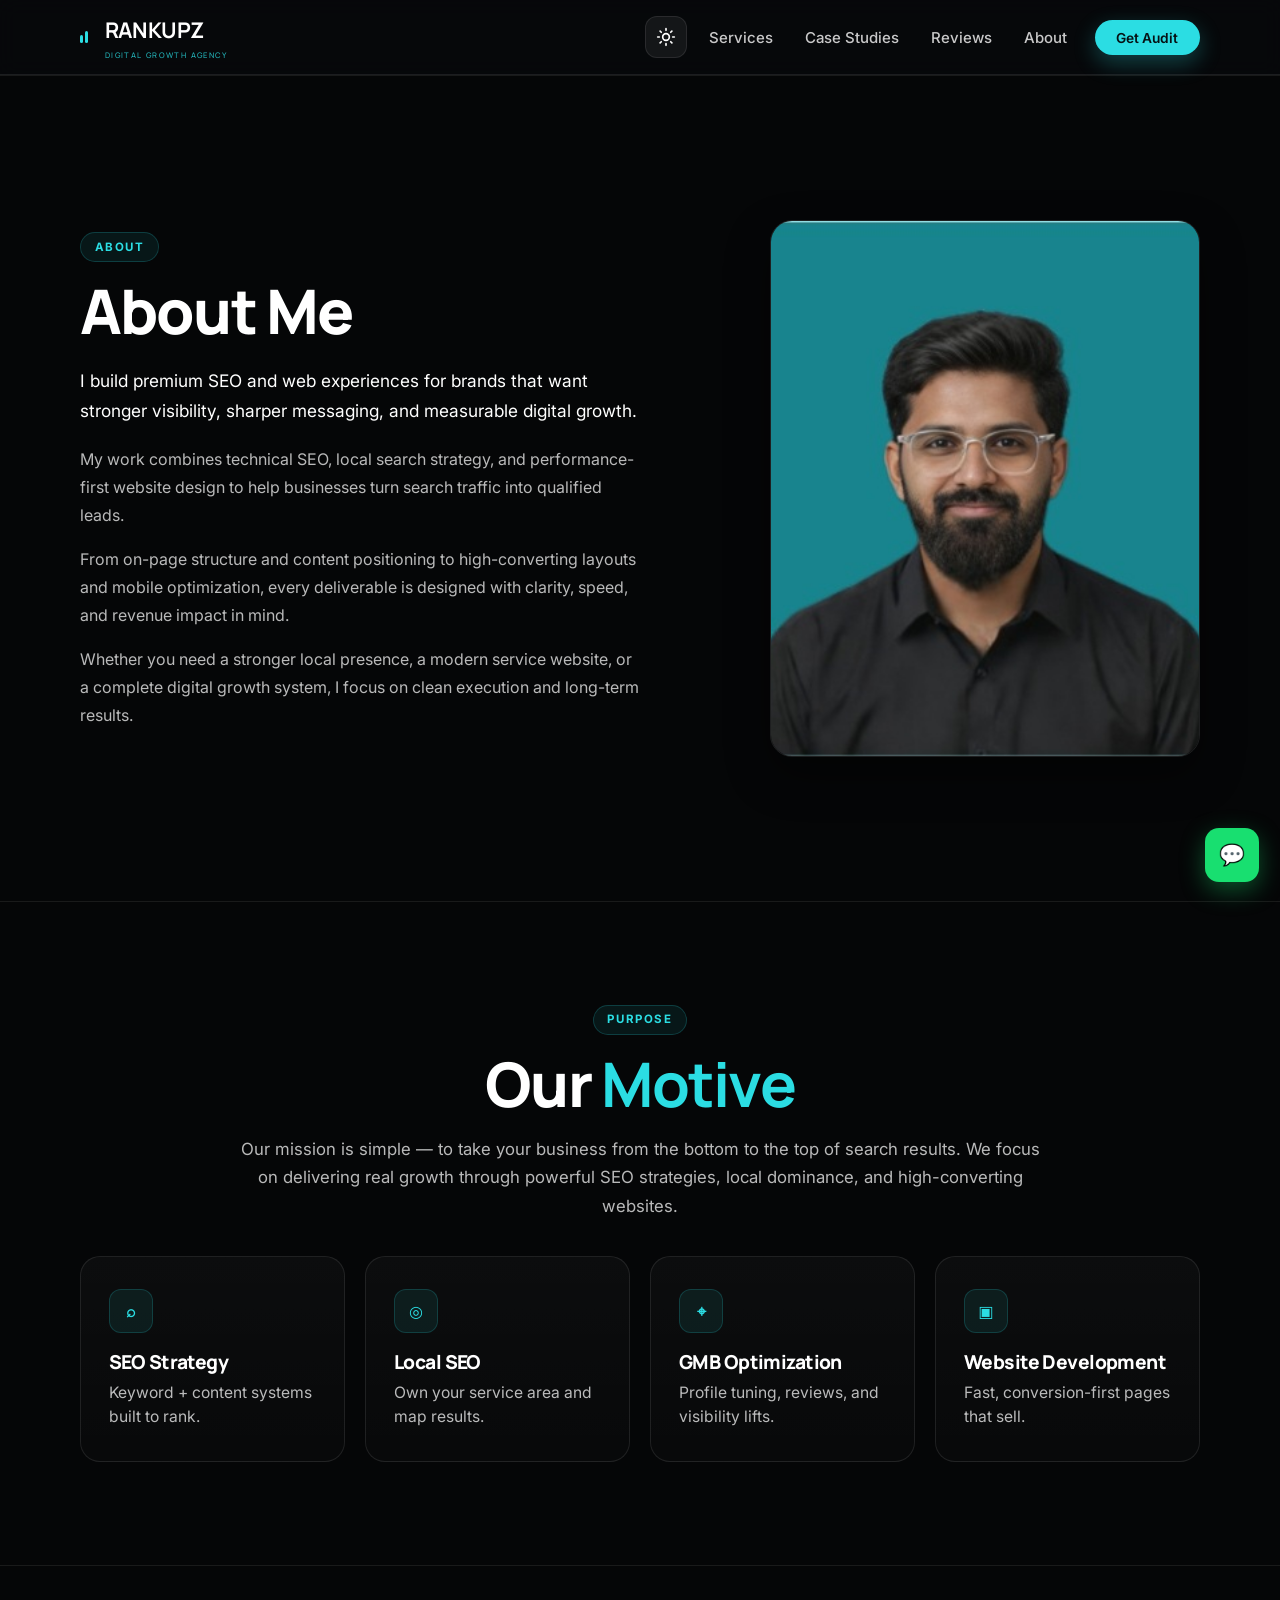
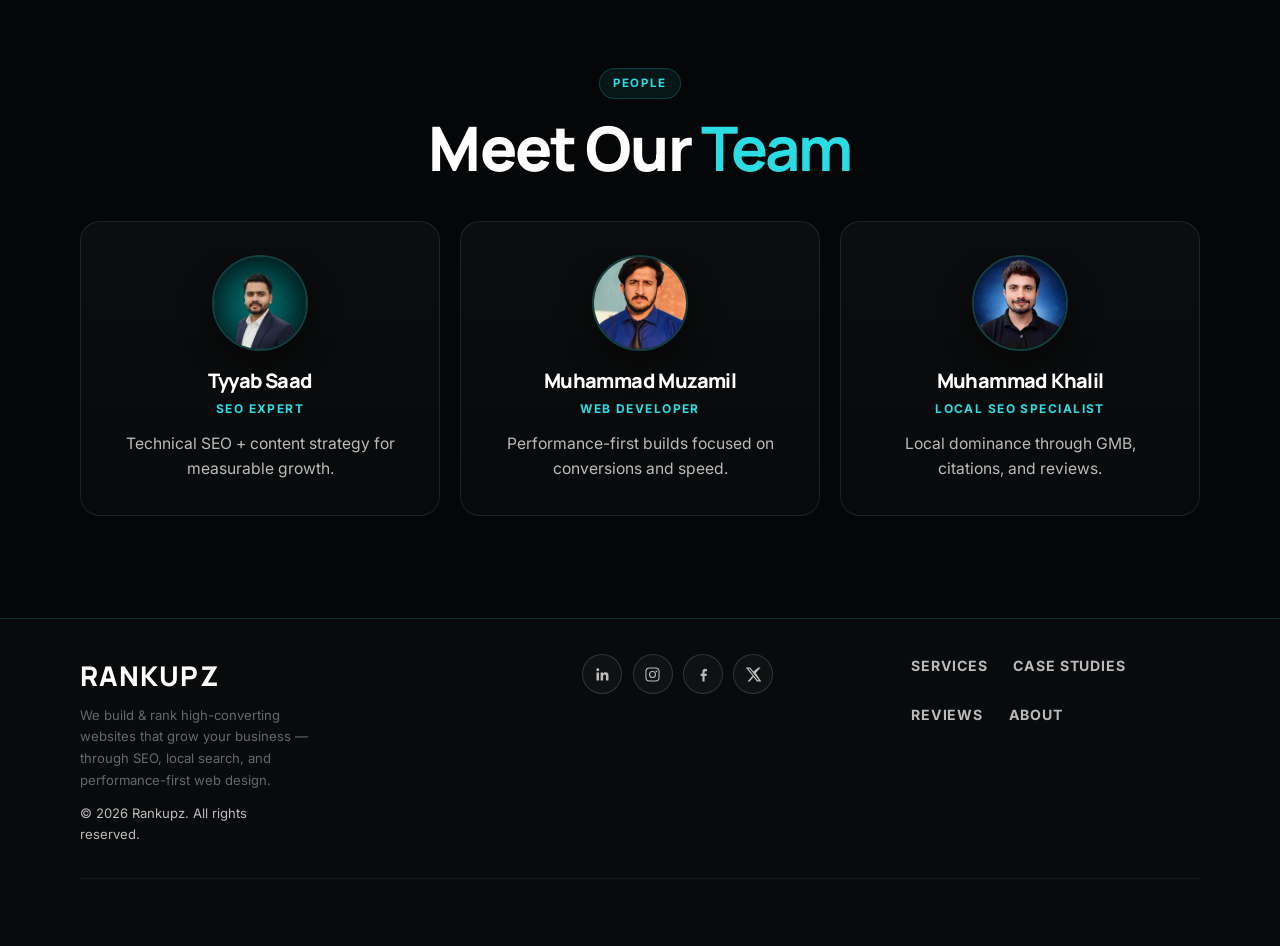
<file: about.html>
<!DOCTYPE html>
<html lang="en">
<head>
  <meta charset="UTF-8" />
  <meta name="viewport" content="width=device-width, initial-scale=1.0" />
  <meta name="description" content="Learn more about Rankupz, its expertise, and the services behind its premium digital growth work." />
  <title>About - Rankupz</title>
  <link rel="preconnect" href="https://fonts.googleapis.com" />
  <link rel="preconnect" href="https://fonts.gstatic.com" crossorigin />
  <link href="https://fonts.googleapis.com/css2?family=Manrope:wght@500;600;700;800&family=Inter:wght@400;500;600;700&display=swap" rel="stylesheet" />
  <link rel="stylesheet" href="style.css" />
  <script>
    (function () {
      try {
        if (localStorage.getItem("theme") === "light") document.documentElement.setAttribute("data-theme", "light");
      } catch (e) {}
    })();
  </script>
</head>
<body>
  <a class="skip-link" href="#main">Skip to content</a>

  <header class="site-header" id="top">
    <div class="container header-inner">
      <a class="logo" href="index.html" aria-label="Home">
        <span class="logo-bars" aria-hidden="true"></span>
        <div>
          RANKUPZ
          <span style="display:block;font-size:0.48rem;font-weight:500;letter-spacing:0.18em;color:rgba(43,221,227,0.8);text-transform:uppercase;margin-top:1px;">Digital Growth Agency</span>
        </div>
      </a>

      <nav class="nav" aria-label="Primary">
        <button type="button" class="theme-toggle" id="theme-toggle" aria-label="Switch to light mode" title="Switch to light mode" aria-pressed="true">
          <svg class="theme-toggle-icon theme-toggle-icon--sun" xmlns="http://www.w3.org/2000/svg" viewBox="0 0 24 24" fill="none" stroke="currentColor" stroke-width="2" stroke-linecap="round" aria-hidden="true">
            <circle cx="12" cy="12" r="4" />
            <path d="M12 2v2M12 20v2M4.93 4.93l1.41 1.41M17.66 17.66l1.41 1.41M2 12h2M20 12h2M4.93 19.07l1.41-1.41M17.66 6.34l1.41-1.41" />
          </svg>
          <svg class="theme-toggle-icon theme-toggle-icon--moon" xmlns="http://www.w3.org/2000/svg" viewBox="0 0 24 24" fill="currentColor" aria-hidden="true">
            <path d="M21 12.79A9 9 0 1 1 11.21 3 7 7 0 0 0 21 12.79z" />
          </svg>
        </button>
        <button type="button" class="nav-toggle" aria-expanded="false" aria-controls="nav-menu" aria-label="Open menu">
          <span class="nav-toggle-bar"></span>
          <span class="nav-toggle-bar"></span>
          <span class="nav-toggle-bar"></span>
        </button>

        <ul class="nav-menu" id="nav-menu">
          <li><a href="index.html#services" class="nav-link">Services</a></li>
          <li><a href="index.html#projects" class="nav-link">Case Studies</a></li>
          <li><a href="index.html#reviews" class="nav-link">Reviews</a></li>
          <li><a href="about.html" class="nav-link">About</a></li>
          <li><a href="index.html#contact" class="nav-cta">Get Audit</a></li>
        </ul>
      </nav>
    </div>
  </header>

  <main id="main">
    <section class="section about-section" aria-labelledby="about-title">
      <div class="container about-container">
        <div class="about-text reveal">
          <p class="section-label">About</p>
          <h1 id="about-title" class="section-title">About Me</h1>
          <p class="about-intro">
            I build premium SEO and web experiences for brands that want stronger visibility, sharper messaging, and measurable digital growth.
          </p>
          <p>
            My work combines technical SEO, local search strategy, and performance-first website design to help businesses turn search traffic into qualified leads.
          </p>
          <p>
            From on-page structure and content positioning to high-converting layouts and mobile optimization, every deliverable is designed with clarity, speed, and revenue impact in mind.
          </p>
          <p>
            Whether you need a stronger local presence, a modern service website, or a complete digital growth system, I focus on clean execution and long-term results.
          </p>
        </div>

        <div class="about-image">
          <img
            src="azam.jpg"
            alt="Professional portrait representing the person behind Nocturne SEO"
            loading="eager"
            decoding="async"
          />
        </div>
      </div>
    </section>

    <!-- ========== OUR MOTIVE ========== -->
    <section class="section motive-section" aria-labelledby="motive-title">
      <div class="container motive-container">
        <header class="motive-header reveal">
          <p class="section-label">Purpose</p>
          <h2 id="motive-title" class="section-title">Our <span class="accent">Motive</span></h2>
          <p class="motive-desc">
            Our mission is simple — to take your business from the bottom to the top of search results. We focus on delivering real growth through powerful SEO strategies, local dominance, and high-converting websites.
          </p>
        </header>

        <div class="motive-grid">
          <article class="motive-card reveal" data-delay="0">
            <div class="motive-icon" aria-hidden="true">⌕</div>
            <h3 class="motive-title">SEO Strategy</h3>
            <p class="motive-text">Keyword + content systems built to rank.</p>
          </article>

          <article class="motive-card reveal" data-delay="1">
            <div class="motive-icon" aria-hidden="true">◎</div>
            <h3 class="motive-title">Local SEO</h3>
            <p class="motive-text">Own your service area and map results.</p>
          </article>

          <article class="motive-card reveal" data-delay="2">
            <div class="motive-icon" aria-hidden="true">⌖</div>
            <h3 class="motive-title">GMB Optimization</h3>
            <p class="motive-text">Profile tuning, reviews, and visibility lifts.</p>
          </article>

          <article class="motive-card reveal" data-delay="3">
            <div class="motive-icon" aria-hidden="true">▣</div>
            <h3 class="motive-title">Website Development</h3>
            <p class="motive-text">Fast, conversion-first pages that sell.</p>
          </article>
        </div>
      </div>
    </section>

    <!-- ========== MEET OUR TEAM ========== -->
    <section class="section team-section" aria-labelledby="team-title">
      <div class="container">
        <header class="team-header reveal">
          <p class="section-label">People</p>
          <h2 id="team-title" class="section-title">Meet Our <span class="accent">Team</span></h2>
        </header>

        <div class="team-grid">
          <article class="team-card reveal" data-delay="0">
            <img class="team-avatar" src="saad.jpg" alt="Tyyab Saad photo" />
            <h3 class="team-name">Tyyab Saad</h3>
            <p class="team-role">SEO Expert</p>
            <p class="team-bio">Technical SEO + content strategy for measurable growth.</p>
          </article>

          <article class="team-card reveal" data-delay="1">
            <img class="team-avatar" src="Muzamil.jpg" alt="Muhammad Muzamil profile photo" />
            <h3 class="team-name">Muhammad Muzamil</h3>
            <p class="team-role">Web Developer</p>
            <p class="team-bio">Performance-first builds focused on conversions and speed.</p>
          </article>

          <article class="team-card reveal" data-delay="2">
            <img class="team-avatar" src="khalil.jpg" alt="Muhammad Khalil photo" />
            <h3 class="team-name">Muhammad Khalil</h3>
            <p class="team-role">Local SEO Specialist</p>
            <p class="team-bio">Local dominance through GMB, citations, and reviews.</p>
          </article>
        </div>
      </div>
    </section>
  </main>

  <footer class="site-footer">
    <div class="container footer-inner">
      <div>
        <p class="footer-brand">RANKUPZ</p>
        <p class="footer-tagline">We build & rank high-converting websites that grow your business — through SEO, local search, and performance-first web design.</p>
        <p class="footer-copy">&copy; <span id="year"></span> Rankupz. All rights reserved.</p>
      </div>

      <div class="footer-social" aria-label="Social media links">
        <a href="https://www.linkedin.com/in/muhammad-azam-2197a6378/" class="social-link" target="_blank" rel="noopener noreferrer" aria-label="LinkedIn">
          <svg viewBox="0 0 24 24" fill="currentColor" aria-hidden="true"><path d="M20.447 20.452h-3.554v-5.569c0-1.328-.027-3.037-1.852-3.037-1.853 0-2.136 1.445-2.136 2.939v5.667H9.351V9h3.414v1.561h.046c.477-.9 1.637-1.85 3.37-1.85 3.601 0 4.267 2.37 4.267 5.455v6.286zM5.337 7.433c-1.144 0-2.063-.926-2.063-2.065 0-1.138.92-2.063 2.063-2.063 1.14 0 2.064.925 2.064 2.063 0 1.139-.925 2.065-2.064 2.065zm1.782 13.019H3.555V9h3.564v11.452z"/></svg>
        </a>
        <a href="https://www.instagram.com/" class="social-link" target="_blank" rel="noopener noreferrer" aria-label="Instagram">
          <svg viewBox="0 0 24 24" fill="currentColor" aria-hidden="true"><path d="M7.75 2h8.5A5.75 5.75 0 0 1 22 7.75v8.5A5.75 5.75 0 0 1 16.25 22h-8.5A5.75 5.75 0 0 1 2 16.25v-8.5A5.75 5.75 0 0 1 7.75 2m0 1.5A4.25 4.25 0 0 0 3.5 7.75v8.5a4.25 4.25 0 0 0 4.25 4.25h8.5a4.25 4.25 0 0 0 4.25-4.25v-8.5a4.25 4.25 0 0 0-4.25-4.25h-8.5M17.5 6.25a1.25 1.25 0 1 1 0 2.5 1.25 1.25 0 0 1 0-2.5M12 7a5 5 0 1 1 0 10 5 5 0 0 1 0-10m0 1.5a3.5 3.5 0 1 0 0 7 3.5 3.5 0 0 0 0-7"/></svg>
        </a>
        <a href="https://www.facebook.com/" class="social-link" target="_blank" rel="noopener noreferrer" aria-label="Facebook">
          <svg viewBox="0 0 24 24" fill="currentColor" aria-hidden="true"><path d="M13.5 22v-8h2.75l.5-3h-3.25V9.25c0-.89.34-1.75 1.82-1.75H17V4.87A19.6 19.6 0 0 0 14.57 4c-2.48 0-4.07 1.5-4.07 4.22V11H8v3h2.5v8h3z"/></svg>
        </a>
        <a href="https://x.com/" class="social-link" target="_blank" rel="noopener noreferrer" aria-label="X (Twitter)">
          <svg viewBox="0 0 24 24" fill="currentColor" aria-hidden="true"><path d="M18.9 2h3.1l-6.8 7.8L23 22h-6.2l-4.8-6.3L6.6 22H3.5l7.2-8.3L1 2h6.4l4.3 5.7L18.9 2zm-1.1 18h1.7L6.6 3.9H4.8L17.8 20z"/></svg>
        </a>
      </div>

      <nav class="footer-links" aria-label="Footer">
        <a href="index.html#services">Services</a>
        <a href="index.html#projects">Case Studies</a>
        <a href="index.html#reviews">Reviews</a>
        <a href="about.html">About</a>
      </nav>
    </div>

    <a class="floating-chat" href="index.html#contact" aria-label="Open contact section">💬</a>
  </footer>

  <script src="script.js"></script>
</body>
</html>
</file>
<file: style.css>
/* ============================================
   RANKUPZ — dark premium agency UI
   Accent: #2bdde3
   ============================================ */

:root {
  color-scheme: dark;
  --bg: #050607;
  --surface: #0c0d10;
  --surface-2: #111318;
  --text: #ffffff;
  --muted: rgba(255, 255, 255, 0.72);
  --accent: #2bdde3;
  --accent-soft: rgba(43, 221, 227, 0.15);
  --border: rgba(255, 255, 255, 0.09);
  --stat-gradient-start: #ffffff;
  /* Softer, more premium shadows (less harsh) */
  --shadow: 0 14px 44px rgba(0, 0, 0, 0.42);
  --shadow-hover: 0 18px 56px rgba(0, 0, 0, 0.48);
  --glow-soft: 0 0 0 1px rgba(43, 221, 227, 0.12), 0 10px 30px rgba(43, 221, 227, 0.14);
  --glow-hover: 0 0 0 1px rgba(43, 221, 227, 0.22), 0 14px 38px rgba(43, 221, 227, 0.18);
  --radius: 20px;
  --radius-pill: 999px;
  --font-display: "Manrope", system-ui, sans-serif;
  --font-body: "Inter", system-ui, sans-serif;
  --header-h: 74px;
  --ease: cubic-bezier(0.22, 1, 0.36, 1);
  /* Consistent spacing scale */
  --space-1: 0.5rem;
  --space-2: 0.75rem;
  --space-3: 1rem;
  --space-4: 1.25rem;
  --space-5: 1.6rem;
  --space-6: 2rem;
  --space-7: 2.6rem;
}

*,
*::before,
*::after {
  box-sizing: border-box;
}

html {
  scroll-behavior: smooth;
}

@media (prefers-reduced-motion: reduce) {
  html {
    scroll-behavior: auto;
  }
  *,
  *::before,
  *::after {
    animation-duration: 0.01ms !important;
    animation-iteration-count: 1 !important;
    transition-duration: 0.01ms !important;
  }
}

body {
  margin: 0;
  font-family: var(--font-body);
  font-size: 1rem;
  line-height: 1.65;
  color: var(--text);
  background: var(--bg);
  -webkit-font-smoothing: antialiased;
}

/* Better focus styles for keyboard users */
:focus-visible {
  outline: 3px solid rgba(43, 221, 227, 0.35);
  outline-offset: 3px;
}

img {
  max-width: 100%;
  height: auto;
  display: block;
}

h1, h2, h3, h4 {
  font-family: var(--font-display);
  color: var(--text);
  font-weight: 700;
  line-height: 1.15;
  letter-spacing: -0.03em;
}

a {
  color: inherit;
  text-decoration: none;
}

ul {
  margin: 0;
  padding: 0;
  list-style: none;
}

.accent {
  color: var(--accent);
  font-weight: 700;
}

.skip-link {
  position: absolute;
  left: -9999px;
  z-index: 9999;
  padding: 0.75rem 1rem;
  background: var(--accent);
  color: #000;
  font-weight: 600;
  border-radius: 8px;
}
.skip-link:focus {
  left: 1rem;
  top: 1rem;
}

.container {
  width: min(1120px, 92vw);
  margin-left: auto;
  margin-right: auto;
}

/* ========== Header ========== */
.site-header {
  position: sticky;
  top: 0;
  z-index: 300;
  background: rgba(8, 9, 11, 0.82);
  backdrop-filter: blur(10px);
  border-bottom: 1px solid var(--border);
  transition: background 0.3s var(--ease), box-shadow 0.3s var(--ease), border-color 0.3s var(--ease);
}

.site-header.is-scrolled {
  background: rgba(8, 9, 11, 0.95);
  border-color: rgba(43, 221, 227, 0.2);
  box-shadow: 0 8px 26px rgba(0, 0, 0, 0.4);
}

.header-inner {
  display: flex;
  align-items: center;
  justify-content: space-between;
  min-height: var(--header-h);
  padding: 0.15rem 0;
}

.nav {
  display: flex;
  align-items: center;
  gap: 0.5rem;
}

.theme-toggle {
  display: inline-flex;
  align-items: center;
  justify-content: center;
  width: 42px;
  height: 42px;
  padding: 0;
  border: 1px solid var(--border);
  border-radius: 12px;
  background: rgba(255, 255, 255, 0.06);
  color: var(--text);
  cursor: pointer;
  flex-shrink: 0;
  transition: background 0.25s var(--ease), border-color 0.25s var(--ease), transform 0.2s var(--ease);
}

.theme-toggle:hover {
  background: rgba(43, 221, 227, 0.12);
  border-color: rgba(43, 221, 227, 0.35);
}

.theme-toggle:focus-visible {
  outline: 3px solid rgba(43, 221, 227, 0.45);
  outline-offset: 2px;
}

.theme-toggle svg {
  width: 20px;
  height: 20px;
  display: block;
}

.theme-toggle .theme-toggle-icon--moon {
  display: none;
}

html[data-theme="light"] .theme-toggle .theme-toggle-icon--sun {
  display: none;
}

html[data-theme="light"] .theme-toggle .theme-toggle-icon--moon {
  display: block;
}

.logo {
  font-family: var(--font-display);
  font-weight: 700;
  font-size: 1.35rem;
  letter-spacing: -0.02em;
  color: var(--text);
  display: inline-flex;
  align-items: center;
  gap: 0.55rem;
}

.logo-bars {
  width: 12px;
  height: 12px;
  position: relative;
  display: inline-block;
}
.logo-bars::before,
.logo-bars::after {
  content: "";
  position: absolute;
  bottom: 0;
  width: 3px;
  border-radius: 3px;
  background: var(--accent);
}
.logo-bars::before {
  left: 0;
  height: 8px;
}
.logo-bars::after {
  left: 5px;
  height: 12px;
}
.logo-bars + * {
  margin-left: 0.25rem;
}

.nav-menu {
  display: flex;
  align-items: center;
  gap: 0.2rem;
  list-style: none;
  margin: 0;
  padding: 0;
}

.nav-link {
  position: relative;
  font-size: 0.9375rem;
  font-weight: 500;
  color: var(--text);
  opacity: 0.78;
  padding: 0.55rem 0.9rem;
  transition: opacity 0.25s var(--ease);
}

.nav-link::after {
  content: "";
  position: absolute;
  left: 0.9rem;
  right: 0.9rem;
  bottom: 0.15rem;
  height: 2px;
  background: var(--accent);
  transform: scaleX(0);
  transform-origin: left;
  transition: transform 0.3s var(--ease);
}

.nav-link:hover,
.nav-link:focus-visible {
  opacity: 1;
}

.nav-link:hover::after,
.nav-link:focus-visible::after {
  transform: scaleX(1);
}

/* Nav CTA: pill, secondary fill, white text */
.nav-cta {
  margin-left: 0.65rem;
  padding: 0.6rem 1.35rem;
  font-size: 0.86rem;
  font-weight: 600;
  color: #ffffff !important;
  border-radius: var(--radius-pill);
  background: var(--accent);
  color: #061215 !important;
  box-shadow: 0 8px 22px rgba(43, 221, 227, 0.28);
  transition: transform 0.25s var(--ease), box-shadow 0.25s var(--ease), background 0.25s var(--ease);
}

.nav-cta:hover {
  transform: translateY(-1px);
  box-shadow: 0 12px 30px rgba(43, 221, 227, 0.34);
}

.nav-toggle {
  display: none;
  flex-direction: column;
  gap: 5px;
  background: none;
  border: none;
  cursor: pointer;
  padding: 0.5rem;
}

.nav-toggle-bar {
  width: 22px;
  height: 2px;
  background: var(--text);
  border-radius: 1px;
  transition: transform 0.25s var(--ease), opacity 0.25s var(--ease);
}

@media (max-width: 768px) {
  .nav-toggle {
    display: flex;
  }
  .nav-menu {
    position: fixed;
    inset: var(--header-h) 0 auto 0;
    flex-direction: column;
    gap: 0;
    padding: 1rem 0 1.25rem;
    background: rgba(8, 9, 11, 0.98);
    border-bottom: 1px solid var(--border);
    box-shadow: var(--shadow);
    transform: translateY(-120%);
    opacity: 0;
    visibility: hidden;
    transition: transform 0.3s var(--ease), opacity 0.3s var(--ease), visibility 0.3s;
  }
  .nav-menu.is-open {
    transform: translateY(0);
    opacity: 1;
    visibility: visible;
  }
  .nav-menu li {
    width: 100%;
    justify-content: center;
  }
  .nav-link {
    display: block;
    width: 100%;
    text-align: center;
    padding: 0.85rem 1rem;
    opacity: 1;
  }
  .nav-link::after {
    left: 30%;
    right: 30%;
    bottom: 0.4rem;
  }
  .nav-cta {
    margin: 0.65rem 1.25rem 0;
    width: calc(100% - 2.5rem);
    text-align: center;
  }
  .nav-toggle[aria-expanded="true"] .nav-toggle-bar:nth-child(1) {
    transform: translateY(7px) rotate(45deg);
  }
  .nav-toggle[aria-expanded="true"] .nav-toggle-bar:nth-child(2) {
    opacity: 0;
  }
  .nav-toggle[aria-expanded="true"] .nav-toggle-bar:nth-child(3) {
    transform: translateY(-7px) rotate(-45deg);
  }
}

/* ========== Buttons ========== */
.btn {
  display: inline-flex;
  align-items: center;
  justify-content: center;
  gap: 0.5rem;
  padding: 0.9rem 1.75rem;
  min-height: 50px;
  font-family: var(--font-body);
  font-size: 0.9375rem;
  font-weight: 600;
  border-radius: var(--radius-pill);
  border: none;
  cursor: pointer;
  transition: transform 0.25s var(--ease), box-shadow 0.25s var(--ease), background 0.25s var(--ease), color 0.25s var(--ease);
}

.btn-primary {
  color: #071316;
  background: var(--accent);
  box-shadow: 0 10px 26px rgba(43, 221, 227, 0.28);
}

.btn-primary:hover {
  transform: translateY(-2px);
  box-shadow: 0 16px 40px rgba(43, 221, 227, 0.36);
}

.btn-primary:active {
  transform: scale(0.98);
}

.btn-ghost {
  background: transparent;
  color: var(--text);
  border: 1px solid rgba(255, 255, 255, 0.14);
  box-shadow: none;
}

.btn-ghost:hover {
  border-color: rgba(43, 221, 227, 0.4);
  background: rgba(255, 255, 255, 0.03);
  transform: translateY(-1px);
}

.btn-block {
  width: 100%;
}

/* ========== Hero ========== */
.hero {
  position: relative;
  padding: clamp(4.2rem, 9vw, 6.8rem) 0 clamp(4.8rem, 9vw, 7.4rem);
  background: var(--bg);
  overflow: hidden;
}

.hero-bg {
  position: absolute;
  inset: 0;
  background:
    radial-gradient(ellipse 60% 35% at 75% 30%, rgba(255, 255, 255, 0.1), transparent 65%),
    radial-gradient(ellipse 80% 60% at 50% 50%, rgba(43, 221, 227, 0.08), transparent 75%);
  pointer-events: none;
}

.hero-layout {
  position: relative;
  z-index: 1;
  display: grid;
  grid-template-columns: minmax(0, 1.05fr) minmax(0, 0.95fr);
  gap: clamp(2.6rem, 6vw, 4.6rem);
  align-items: center;
}

.hero-content {
  max-width: 40rem;
}

.hero-badge {
  display: inline-block;
  font-size: 0.78rem;
  font-weight: 600;
  letter-spacing: 0.14em;
  text-transform: uppercase;
  color: var(--accent);
  margin-bottom: 1.25rem;
}

.hero-title {
  font-size: clamp(3rem, 8vw, 5.5rem);
  font-weight: 800;
  margin: 0 0 0.85rem;
  line-height: 0.98;
  color: var(--text);
}

.hero-sub {
  font-size: clamp(1.08rem, 1.8vw, 1.35rem);
  color: var(--muted);
  margin: 0 0 2rem;
  max-width: 44rem;
  line-height: 1.55;
}

.hero-actions {
  display: flex;
  flex-wrap: wrap;
  gap: 1rem;
}

.hero-visual {
  display: flex;
  justify-content: center;
}

.hero-panel {
  width: min(440px, 100%);
  background: linear-gradient(180deg, rgba(255, 255, 255, 0.07) 0%, rgba(255, 255, 255, 0.03) 100%);
  border: 1px solid var(--border);
  border-radius: var(--radius);
  padding: 1.25rem;
  box-shadow: var(--shadow);
}

.hero-panel-row {
  display: flex;
  align-items: center;
  justify-content: space-between;
  padding: 0.7rem 0;
  border-bottom: 1px solid rgba(255, 255, 255, 0.08);
  color: var(--muted);
}

.hero-panel-row strong {
  color: var(--accent);
  font-family: var(--font-display);
  font-size: 1.05rem;
}

.hero-line-chart {
  margin-top: 1rem;
  height: 130px;
  border-radius: 10px;
  border: 1px solid rgba(255, 255, 255, 0.08);
  background:
    linear-gradient(150deg, rgba(43, 221, 227, 0.3) 0%, rgba(43, 221, 227, 0.02) 70%),
    radial-gradient(circle at 25% 70%, rgba(43, 221, 227, 0.45) 0 2px, transparent 3px),
    radial-gradient(circle at 50% 52%, rgba(43, 221, 227, 0.45) 0 2px, transparent 3px),
    radial-gradient(circle at 72% 37%, rgba(43, 221, 227, 0.45) 0 2px, transparent 3px),
    linear-gradient(135deg, transparent 0 20%, rgba(43, 221, 227, 0.9) 20% 22%, transparent 22% 43%, rgba(43, 221, 227, 0.9) 43% 45%, transparent 45% 64%, rgba(43, 221, 227, 0.9) 64% 66%, transparent 66%);
}

.fade-in-up {
  opacity: 0;
  animation: fadeInUp 0.75s var(--ease) forwards;
}

@keyframes fadeInUp {
  from {
    opacity: 0;
    transform: translateY(16px);
  }
  to {
    opacity: 1;
    transform: translateY(0);
  }
}

@media (max-width: 960px) {
  .hero-layout {
    grid-template-columns: 1fr;
    text-align: left;
  }
  .hero-content {
    max-width: none;
  }
  .hero-sub {
    margin-left: auto;
    margin-right: auto;
  }
  .hero-visual {
    max-width: 100%;
  }
}

/* ========== Sections ========== */
.section {
  padding: clamp(4.5rem, 9vw, 7rem) 0;
  background: var(--bg);
  border-top: 1px solid rgba(255, 255, 255, 0.08);
}

.section-header {
  display: grid;
  grid-template-columns: 1fr 1fr;
  gap: 2.25rem;
  align-items: start;
  margin-bottom: clamp(2.5rem, 5vw, 3.5rem);
}

.section-label {
  font-size: 0.85rem;
  font-weight: 700;
  letter-spacing: 0.18em;
  text-transform: uppercase;
  color: var(--accent);
  margin: 0 0 1rem;
}

.section-title {
  font-size: clamp(2.1rem, 4.8vw, 4.1rem);
  font-weight: 800;
  margin: 0 0 0.85rem;
  color: var(--text);
  line-height: 1.2;
}

.section-desc {
  margin: 0;
  color: var(--muted);
  font-size: clamp(1rem, 1.3vw, 1.15rem);
  line-height: 1.6;
  max-width: 34rem;
}

/* Scroll reveal */
.reveal {
  opacity: 0;
  transform: translateY(20px);
  transition: opacity 0.8s var(--ease), transform 0.8s var(--ease);
}

.reveal.is-visible {
  opacity: 1;
  transform: translateY(0);
}

/* ========== Services (glass cards) ========== */
.services-grid {
  display: grid;
  grid-template-columns: repeat(3, minmax(0, 1fr));
  gap: 1.25rem;
  background: transparent;
}

.service-card {
  padding: 2.35rem 2.1rem 2.2rem;
  background: linear-gradient(180deg, rgba(255, 255, 255, 0.03) 0%, rgba(255, 255, 255, 0.015) 100%);
  border: 1px solid var(--border);
  min-height: 340px;
  border-radius: var(--radius);
  transition: all 0.3s ease;
}

.service-card:hover {
  transform: translateY(-8px) scale(1.02);
  box-shadow: 0 20px 60px rgba(0,0,0,0.5), 0 0 0 1px rgba(43, 221, 227, 0.18), 0 0 28px rgba(43, 221, 227, 0.14);
  background: linear-gradient(180deg, rgba(43, 221, 227, 0.06) 0%, rgba(255, 255, 255, 0.015) 100%);
}

.service-card--featured {
  background: linear-gradient(180deg, rgba(43, 221, 227, 0.08) 0%, rgba(255, 255, 255, 0.02) 100%);
}

.service-card-icon {
  width: 44px;
  height: 44px;
  display: flex;
  align-items: center;
  justify-content: center;
  margin-bottom: 1.15rem;
  border-radius: 10px;
  background: rgba(43, 221, 227, 0.09);
  color: var(--accent);
  border: 1px solid rgba(43, 221, 227, 0.15);
  transition: transform 0.25s var(--ease);
}

.service-card-icon svg {
  width: 22px;
  height: 22px;
}

.service-card:hover .service-card-icon {
  transform: scale(1.05);
}

.service-card-icon--solid {
  background: rgba(43, 221, 227, 0.18);
}

.service-card-title {
  font-size: 1.55rem;
  font-weight: 800;
  margin: 0 0 0.5rem;
  color: var(--text);
}

.service-card-desc {
  display: none;
}

.service-sublist {
  margin: 0;
  font-size: 0.98rem;
  color: var(--muted);
}

.service-sublist li {
  position: relative;
  padding-left: 1.1rem;
  margin-bottom: 0.7rem;
}

.service-sublist li::before {
  content: "";
  position: absolute;
  left: 0;
  top: 0.55em;
  width: 5px;
  height: 5px;
  border-radius: 50%;
  background: var(--accent);
}

@media (max-width: 640px) {
  .section-header {
    grid-template-columns: 1fr;
  }
  .section-desc {
    font-size: 1.05rem;
    line-height: 1.6;
  }
  .services-grid {
    grid-template-columns: 1fr;
  }
  .service-card {
    border-right: 0;
    border-bottom: 1px solid var(--border);
  }
}

/* ========== Why us ========== */
.why-layout {
  display: grid;
  grid-template-columns: 1.15fr 1fr;
  gap: 2.2rem;
}

.why-intro .section-title {
  font-size: clamp(2.3rem, 6vw, 4.8rem);
}

.why-grid {
  display: grid;
  grid-template-columns: repeat(2, minmax(0, 1fr));
  gap: 1.25rem;
  background: transparent;
}

.why-item {
  padding: 2.1rem 1.95rem;
  background: linear-gradient(180deg, rgba(255, 255, 255, 0.03) 0%, rgba(255, 255, 255, 0.015) 100%);
  border: 1px solid var(--border);
  border-radius: var(--radius);
  transition: all 0.3s ease;
}

.why-item:hover {
  transform: translateY(-8px) scale(1.02);
  box-shadow: 0 20px 60px rgba(0,0,0,0.5), 0 0 0 1px rgba(43, 221, 227, 0.18), 0 0 28px rgba(43, 221, 227, 0.12);
  background: rgba(43, 221, 227, 0.06);
}

.why-title {
  font-size: 1.25rem;
  font-weight: 800;
  margin: 0 0 0.45rem;
  color: var(--text);
}

.why-text {
  margin: 0;
  font-size: 0.98rem;
  color: var(--muted);
  line-height: 1.6;
}

/* ========== Projects ========== */
.projects-grid {
  display: grid;
  grid-template-columns: repeat(3, minmax(0, 1fr));
  gap: 1.25rem;
  background: transparent;
}

.project-card {
  padding: 2.15rem 1.95rem;
  border: 1px solid var(--border);
  background: linear-gradient(180deg, rgba(255, 255, 255, 0.03) 0%, rgba(255, 255, 255, 0.015) 100%);
  min-height: 300px;
  border-radius: var(--radius);
  transition: all 0.3s ease;
}

.project-card:hover {
  transform: translateY(-8px) scale(1.02);
  box-shadow: 0 20px 60px rgba(0,0,0,0.5), 0 0 0 1px rgba(43, 221, 227, 0.18), 0 0 28px rgba(43, 221, 227, 0.12);
  background: linear-gradient(180deg, rgba(43, 221, 227, 0.05) 0%, rgba(255, 255, 255, 0.015) 100%);
}

.project-title {
  font-size: 1.35rem;
  font-weight: 800;
  margin: 0.2rem 0 0.35rem;
  color: var(--text);
}

.stat-number {
  margin: 0 0 0.8rem;
  font-family: var(--font-display);
  font-size: clamp(2rem, 5vw, 2.8rem);
  font-weight: 800;
  color: var(--accent);
}

.project-desc {
  margin: 0;
  font-size: 0.98rem;
  color: var(--muted);
  line-height: 1.55;
}

/* ========== Portfolio / Our Work ========== */
.portfolio-grid {
  display: grid;
  grid-template-columns: repeat(2, minmax(0, 1fr));
  gap: 1.25rem;
}

.portfolio-card {
  text-align: left;
  width: 100%;
  padding: 0;
  border: 1px solid var(--border);
  border-radius: var(--radius);
  background: linear-gradient(180deg, rgba(255, 255, 255, 0.03) 0%, rgba(255, 255, 255, 0.015) 100%);
  box-shadow: var(--shadow);
  overflow: hidden;
  cursor: pointer;
  transition: transform 0.35s var(--ease), box-shadow 0.35s var(--ease), border-color 0.35s var(--ease);
}

.portfolio-media {
  position: relative;
  aspect-ratio: 16 / 10;
  overflow: hidden;
}

.portfolio-media img {
  width: 100%;
  height: 100%;
  object-fit: cover;
  transform: scale(1.02);
  transition: transform 0.55s var(--ease);
}

.portfolio-body {
  padding: 1.6rem 1.6rem 1.7rem;
}

.portfolio-category {
  margin: 0 0 0.6rem;
  color: var(--accent);
  font-weight: 800;
  font-size: 0.72rem;
  letter-spacing: 0.12em;
  text-transform: uppercase;
}

.portfolio-title {
  margin: 0 0 0.55rem;
  font-family: var(--font-display);
  font-weight: 800;
  font-size: 1.25rem;
  color: var(--text);
  letter-spacing: -0.02em;
}

.portfolio-desc {
  margin: 0;
  color: var(--muted);
  font-size: 0.98rem;
  line-height: 1.6;
}

.portfolio-card:hover,
.portfolio-card:focus-visible {
  transform: translateY(-8px) scale(1.01);
  border-color: rgba(43, 221, 227, 0.22);
  box-shadow: 0 22px 60px rgba(0,0,0,0.5), 0 0 0 1px rgba(43, 221, 227, 0.18), 0 0 28px rgba(43, 221, 227, 0.12);
  outline: none;
}

.portfolio-card:hover .portfolio-media img,
.portfolio-card:focus-visible .portfolio-media img {
  transform: scale(1.08);
}

.portfolio-cta {
  margin-top: 2.25rem;
  display: flex;
  justify-content: center;
}

@media (max-width: 900px) {
  .portfolio-grid {
    grid-template-columns: 1fr;
  }
  .portfolio-body {
    padding: 1.4rem 1.35rem 1.5rem;
  }
}

/* ========== Case study modal ========== */
.case-modal {
  position: fixed;
  inset: 0;
  z-index: 999;
  display: grid;
  place-items: center;
  padding: 1.25rem;
  opacity: 0;
  visibility: hidden;
  pointer-events: none;
  transition: opacity 0.25s var(--ease), visibility 0.25s var(--ease);
}

.case-modal.is-open {
  opacity: 1;
  visibility: visible;
  pointer-events: auto;
}

.case-modal-overlay {
  position: absolute;
  inset: 0;
  background: rgba(0, 0, 0, 0.62);
  backdrop-filter: blur(10px);
}

.case-modal-dialog {
  position: relative;
  width: min(820px, 92vw);
  max-height: min(78vh, 720px);
  overflow: auto;
  border-radius: 22px;
  border: 1px solid rgba(43, 221, 227, 0.22);
  background: linear-gradient(180deg, rgba(255,255,255,0.04) 0%, rgba(255,255,255,0.02) 100%);
  box-shadow: 0 28px 90px rgba(0,0,0,0.62);
  transform: translateY(14px) scale(0.98);
  transition: transform 0.25s var(--ease);
  z-index: 1;
}

.case-modal.is-open .case-modal-dialog {
  transform: translateY(0) scale(1);
}

.case-modal-close {
  position: absolute;
  top: 14px;
  right: 14px;
  width: 42px;
  height: 42px;
  border-radius: 14px;
  border: 1px solid rgba(255, 255, 255, 0.14);
  background: rgba(255, 255, 255, 0.06);
  color: var(--text);
  cursor: pointer;
  display: grid;
  place-items: center;
  font-size: 1.5rem;
  line-height: 1;
  transition: transform 0.2s var(--ease), border-color 0.2s var(--ease), background 0.2s var(--ease);
}

.case-modal-close:hover {
  transform: translateY(-1px);
  border-color: rgba(43, 221, 227, 0.35);
  background: rgba(43, 221, 227, 0.12);
}

.case-modal-content {
  padding: 2.1rem 2.1rem 2rem;
}

.case-modal-kicker {
  margin: 0 0 0.4rem;
  color: var(--muted);
  font-size: 0.9rem;
}

.case-modal-title {
  margin: 0 0 0.5rem;
  font-family: var(--font-display);
  font-weight: 900;
  font-size: clamp(1.65rem, 3.2vw, 2.25rem);
  color: var(--text);
  letter-spacing: -0.03em;
}

.case-modal-live {
  display: inline-flex;
  align-items: center;
  gap: 0.4rem;
  margin: 0 0 1.1rem;
  padding: 0.45rem 0.85rem;
  border-radius: 999px;
  border: 1px solid rgba(43, 221, 227, 0.35);
  background: rgba(43, 221, 227, 0.08);
  color: var(--accent);
  font-weight: 800;
  letter-spacing: 0.06em;
  text-transform: uppercase;
  font-size: 0.68rem;
  transition: transform 0.2s var(--ease), background 0.2s var(--ease), border-color 0.2s var(--ease);
}

.case-modal-live:hover {
  transform: translateY(-1px);
  background: rgba(43, 221, 227, 0.12);
  border-color: rgba(43, 221, 227, 0.55);
}

.case-modal-category {
  margin: 0 0 1.4rem;
  color: var(--accent);
  font-weight: 800;
  letter-spacing: 0.12em;
  text-transform: uppercase;
  font-size: 0.72rem;
}

.case-modal-grid {
  display: grid;
  grid-template-columns: 1fr 1fr;
  gap: 1.25rem;
}

.case-modal-block {
  padding: 1.25rem 1.25rem 1.15rem;
  border-radius: 18px;
  border: 1px solid var(--border);
  background: rgba(0, 0, 0, 0.22);
}

.case-modal-block--full {
  grid-column: 1 / -1;
}

.case-modal-heading {
  margin: 0 0 0.55rem;
  color: var(--text);
  font-family: var(--font-display);
  font-weight: 800;
  font-size: 1.05rem;
}

.case-modal-text {
  margin: 0;
  color: var(--muted);
  line-height: 1.7;
}

.case-modal-results {
  margin: 0;
  padding: 0;
  list-style: none;
  display: grid;
  gap: 0.6rem;
}

.case-modal-results li {
  padding-left: 1.1rem;
  position: relative;
  color: var(--text);
  font-weight: 800;
}

.case-modal-results li::before {
  content: "";
  position: absolute;
  left: 0;
  top: 0.62em;
  width: 6px;
  height: 6px;
  border-radius: 50%;
  background: var(--accent);
}

.case-tabs {
  margin-top: 1.25rem;
}

.case-tabs-header {
  display: inline-flex;
  gap: 0.5rem;
  padding: 0.35rem;
  border-radius: 999px;
  border: 1px solid rgba(255,255,255,0.12);
  background: rgba(255,255,255,0.03);
}

.case-tab {
  appearance: none;
  border: 0;
  background: transparent;
  color: var(--muted);
  font-weight: 900;
  letter-spacing: 0.12em;
  text-transform: uppercase;
  font-size: 0.68rem;
  padding: 0.55rem 0.95rem;
  border-radius: 999px;
  cursor: pointer;
  transition: background 0.2s var(--ease), color 0.2s var(--ease), transform 0.2s var(--ease);
}

.case-tab:hover {
  transform: translateY(-1px);
  color: var(--text);
}

.case-tab.is-active {
  color: #061215;
  background: var(--accent);
}

.case-tabs-panel {
  margin-top: 0.9rem;
  padding: 1.1rem 1.15rem;
  border-radius: 18px;
  border: 1px solid rgba(43, 221, 227, 0.18);
  background: rgba(0, 0, 0, 0.2);
  box-shadow: 0 14px 40px rgba(0,0,0,0.35);
  transition: opacity 0.2s var(--ease), transform 0.2s var(--ease);
}

.case-tabs-panel.is-switching {
  opacity: 0.7;
  transform: translateY(4px);
}

.case-tabs-text {
  margin: 0;
  color: var(--text);
  font-weight: 800;
  line-height: 1.7;
}

@media (max-width: 720px) {
  .case-modal-content {
    padding: 1.7rem 1.35rem 1.25rem;
  }
  .case-modal-grid {
    grid-template-columns: 1fr;
  }
  .case-modal-dialog {
    max-height: 82vh;
  }
}

/* ========== Reviews ========== */
.reviews-grid {
  display: grid;
  grid-template-columns: repeat(2, minmax(0, 1fr));
  gap: 1.25rem;
}

.review-card {
  padding: 2rem 1.85rem;
  background: rgba(255, 255, 255, 0.03);
  border: 1px solid var(--border);
  border-radius: var(--radius);
  box-shadow: var(--shadow);
  transition: all 0.3s ease;
}

.review-card:hover {
  transform: translateY(-8px) scale(1.02);
  box-shadow: 0 20px 60px rgba(0,0,0,0.5), 0 0 0 1px rgba(43, 221, 227, 0.18), 0 0 28px rgba(43, 221, 227, 0.12);
  border-color: rgba(43, 221, 227, 0.18);
}

.review-stars {
  margin: 0 0 1rem;
  color: var(--accent);
  font-size: 1.1rem;
  letter-spacing: 0.12em;
}

.review-text {
  margin: 0 0 1.15rem;
  color: var(--text);
  font-style: italic;
  font-weight: 600;
  line-height: 1.45;
}

.review-author {
  margin: 0;
  color: var(--text);
  font-family: var(--font-display);
  font-weight: 700;
  text-transform: uppercase;
  letter-spacing: 0.05em;
}

.review-role {
  margin: 0.25rem 0 0;
  color: var(--muted);
  font-size: 0.85rem;
  text-transform: uppercase;
  letter-spacing: 0.07em;
}

/* Reviewer identity row: avatar + name/role */
.review-meta {
  display: flex;
  align-items: center;
  gap: 0.75rem;
  margin-top: 0.25rem;
}

.review-avatar {
  width: 42px;
  height: 42px;
  border-radius: 50%;
  object-fit: cover;
  border: 1px solid rgba(43, 221, 227, 0.35);
  box-shadow: 0 0 0 3px rgba(43, 221, 227, 0.08);
  flex-shrink: 0;
}

/* ========== Contact ========== */
.contact-grid {
  display: grid;
  grid-template-columns: 1fr 1fr;
  gap: 2.4rem;
  align-items: start;
}

.contact-title {
  margin: 0 0 1rem;
  font-family: var(--font-display);
  font-size: clamp(2.6rem, 5vw, 4.8rem);
  line-height: 0.94;
  letter-spacing: -0.02em;
  color: var(--text);
  max-width: 13ch;
}

.contact-lead {
  margin: 0 0 1.5rem;
  color: var(--muted);
  font-size: 1.05rem;
  max-width: 30rem;
  line-height: 1.6;
}

.contact-meta p {
  margin: 0 0 0.85rem;
  color: var(--text);
  font-weight: 700;
  text-transform: uppercase;
  letter-spacing: 0.04em;
}

.meta-icon {
  display: inline-flex;
  width: 34px;
  height: 34px;
  align-items: center;
  justify-content: center;
  margin-right: 0.65rem;
  border: 1px solid var(--border);
  border-radius: 10px;
  color: var(--accent);
}

.contact-form-wrap {
  padding: 2rem;
  background: linear-gradient(180deg, rgba(255, 255, 255, 0.06) 0%, rgba(255, 255, 255, 0.02) 100%);
  border: 1px solid var(--border);
  border-radius: var(--radius);
  box-shadow: var(--shadow);
  transition: all 0.3s ease;
}

.contact-form-wrap:hover {
  transform: translateY(-8px) scale(1.02);
  box-shadow: 0 20px 60px rgba(0,0,0,0.5), 0 0 0 1px rgba(43, 221, 227, 0.18), 0 0 28px rgba(43, 221, 227, 0.12);
  border-color: rgba(43, 221, 227, 0.18);
}

/* ========== About Page ========== */
.about-section {
  min-height: calc(100vh - var(--header-h));
  display: flex;
  align-items: center;
}

.about-container {
  display: grid;
  grid-template-columns: minmax(0, 1.05fr) minmax(320px, 0.95fr);
  gap: 3rem;
  align-items: center;
}

.about-text {
  max-width: 42rem;
}

.about-text .section-title {
  margin-bottom: 1.1rem;
}

.about-intro {
  margin: 0 0 1.2rem;
  color: var(--text);
  font-size: 1.08rem;
  line-height: 1.75;
}

.about-text p:not(.section-label):not(.about-intro) {
  margin: 0 0 1rem;
  color: var(--muted);
  font-size: 1rem;
  line-height: 1.75;
}

.about-image {
  justify-self: end;
  width: min(100%, 430px);
}

.about-image img {
  width: 100%;
  aspect-ratio: 4 / 5;
  object-fit: cover;
  border-radius: 22px;
  border: 1px solid rgba(255, 255, 255, 0.1);
  box-shadow: 0 18px 44px rgba(0, 0, 0, 0.42);
  transition: all 0.3s ease;
}

.about-image img:hover {
  transform: translateY(-8px) scale(1.02);
  box-shadow: 0 20px 60px rgba(0,0,0,0.5), 0 0 0 1px rgba(43, 221, 227, 0.18), 0 0 28px rgba(43, 221, 227, 0.12);
}

/* ========== Motive Section ========== */
.motive-header {
  text-align: center;
  max-width: 820px;
  margin: 0 auto 2.25rem;
}

.motive-desc {
  margin: 0;
  color: var(--muted);
  font-size: 1.05rem;
  line-height: 1.7;
}

.motive-grid {
  display: grid;
  grid-template-columns: repeat(4, minmax(0, 1fr));
  gap: 1.25rem;
}

.motive-card {
  padding: 2rem 1.75rem;
  border-radius: var(--radius);
  border: 1px solid var(--border);
  background: linear-gradient(180deg, rgba(255, 255, 255, 0.03) 0%, rgba(255, 255, 255, 0.015) 100%);
  transition: all 0.3s ease;
}

.motive-card:hover {
  transform: translateY(-6px);
  box-shadow: 0 20px 50px rgba(0,0,0,0.5);
  border-color: rgba(43, 221, 227, 0.18);
}

.motive-icon {
  width: 44px;
  height: 44px;
  display: inline-flex;
  align-items: center;
  justify-content: center;
  margin-bottom: 1.1rem;
  border-radius: 12px;
  border: 1px solid rgba(43, 221, 227, 0.18);
  background: rgba(43, 221, 227, 0.08);
  color: var(--accent);
  font-weight: 800;
}

.motive-title {
  margin: 0 0 0.5rem;
  font-family: var(--font-display);
  font-weight: 800;
  font-size: 1.2rem;
  color: var(--text);
}

.motive-text {
  margin: 0;
  color: var(--muted);
  font-size: 0.98rem;
  line-height: 1.55;
}

/* ========== Team Section ========== */
.team-header {
  text-align: center;
  margin-bottom: 2.25rem;
}

.team-grid {
  display: grid;
  grid-template-columns: repeat(3, minmax(0, 1fr));
  gap: 1.25rem;
}

.team-card {
  text-align: center;
  padding: 2.1rem 1.9rem;
  border-radius: var(--radius);
  border: 1px solid var(--border);
  background: linear-gradient(180deg, rgba(255, 255, 255, 0.03) 0%, rgba(255, 255, 255, 0.015) 100%);
  transition: all 0.3s ease;
}

.team-card:hover {
  transform: translateY(-6px) scale(1.02);
  box-shadow: 0 20px 50px rgba(0,0,0,0.5), 0 0 28px rgba(43, 221, 227, 0.12);
  border-color: rgba(43, 221, 227, 0.18);
}

.team-avatar {
  width: 96px;
  height: 96px;
  object-fit: cover;
  border-radius: 50%;
  border: 2px solid rgba(43, 221, 227, 0.25);
  box-shadow: 0 12px 32px rgba(0, 0, 0, 0.45);
  margin: 0 auto 1.1rem;
}

.team-name {
  margin: 0;
  font-family: var(--font-display);
  font-weight: 800;
  font-size: 1.25rem;
  color: var(--text);
}

.team-role {
  margin: 0.45rem 0 0.75rem;
  color: var(--accent);
  text-transform: uppercase;
  letter-spacing: 0.12em;
  font-weight: 700;
  font-size: 0.75rem;
}

.team-bio {
  margin: 0;
  color: var(--muted);
  font-size: 0.98rem;
  line-height: 1.6;
}

@media (max-width: 900px) {
  .motive-grid {
    grid-template-columns: repeat(2, minmax(0, 1fr));
  }
  .team-grid {
    grid-template-columns: 1fr;
  }
}

@media (max-width: 520px) {
  .motive-grid {
    grid-template-columns: 1fr;
  }
}

.contact-form .form-row {
  margin-bottom: 1.1rem;
}

.contact-form label {
  display: block;
  font-size: 0.8125rem;
  font-weight: 600;
  color: var(--accent);
  text-transform: uppercase;
  letter-spacing: 0.14em;
  font-size: 0.76rem;
  margin-bottom: 0.4rem;
}

.contact-form input,
.contact-form textarea {
  width: 100%;
  padding: 0.75rem 0.9rem;
  font-family: var(--font-body);
  font-size: 1rem;
  color: var(--text);
  border: 1px solid rgba(255, 255, 255, 0.12);
  border-radius: 10px;
  background: rgba(4, 5, 7, 0.5);
  transition: border-color 0.2s var(--ease), box-shadow 0.2s var(--ease);
}

.contact-form input:focus,
.contact-form textarea:focus {
  outline: none;
  border-color: rgba(43, 221, 227, 0.55);
  box-shadow: 0 0 0 3px rgba(43, 221, 227, 0.15);
}

.form-note {
  margin: 0.85rem 0 0;
  font-size: 0.875rem;
  min-height: 1.35em;
  color: var(--muted);
}

.form-note.success {
  color: var(--accent);
  font-weight: 600;
}

@media (max-width: 900px) {
  .why-layout {
    grid-template-columns: 1fr;
  }
  .why-grid {
    grid-template-columns: 1fr;
  }
  .projects-grid {
    grid-template-columns: 1fr;
  }
  .reviews-grid {
    grid-template-columns: 1fr;
  }
  .contact-grid {
    grid-template-columns: 1fr;
  }
  .about-container {
    grid-template-columns: 1fr;
    gap: 2rem;
  }
  .about-image {
    order: -1;
    justify-self: start;
    width: min(100%, 420px);
  }
  .contact-copy {
    text-align: left;
  }
  .contact-lead {
    margin-right: 0;
  }
}

/* ========== Footer ========== */
.site-footer {
  position: relative;
  padding: 2.2rem 0 4.2rem;
  background: #090a0c;
  border-top: 1px solid var(--border);
}

.footer-inner {
  display: flex;
  flex-wrap: wrap;
  align-items: center;
  justify-content: space-between;
  gap: 1.5rem;
}

.footer-brand {
  margin: 0;
  font-size: 1.7rem;
  color: var(--text);
  font-family: var(--font-display);
  font-weight: 800;
  letter-spacing: 0.04em;
}

.footer-copy {
  margin: 0.45rem 0 0;
  text-align: left;
  font-size: 0.82rem;
  color: var(--muted);
  max-width: 22ch;
}

.footer-links {
  display: flex;
  gap: 1.6rem;
  flex-wrap: wrap;
}

.footer-links a {
  color: var(--muted);
  text-transform: uppercase;
  font-size: 0.88rem;
  font-weight: 700;
  letter-spacing: 0.06em;
  transition: color 0.25s var(--ease);
}

.footer-links a:hover {
  color: var(--accent);
}

/* Footer social icons row */
.footer-social {
  display: flex;
  align-items: center;
  gap: 0.65rem;
}

.social-link {
  width: 40px;
  height: 40px;
  border-radius: 50%;
  border: 1px solid rgba(255, 255, 255, 0.14);
  background: rgba(255, 255, 255, 0.03);
  color: var(--muted);
  display: inline-flex;
  align-items: center;
  justify-content: center;
  transition: all 0.28s var(--ease);
}

.social-link svg {
  width: 17px;
  height: 17px;
}

.social-link:hover {
  color: var(--accent);
  border-color: rgba(43, 221, 227, 0.45);
  transform: translateY(-3px) scale(1.06);
  box-shadow: 0 8px 24px rgba(43, 221, 227, 0.16);
}

.floating-chat {
  position: fixed;
  right: 1.3rem;
  bottom: 1.1rem;
  width: 54px;
  height: 54px;
  border-radius: 14px;
  background: #18df70;
  color: #043317;
  display: inline-flex;
  align-items: center;
  justify-content: center;
  text-decoration: none;
  font-size: 1.3rem;
  box-shadow: 0 8px 24px rgba(24, 223, 112, 0.35);
  z-index: 400;
}

@media (max-width: 680px) {
  .services-grid,
  .why-grid,
  .projects-grid,
  .reviews-grid {
    gap: 1rem;
  }
  .service-card,
  .why-item,
  .project-card,
  .review-card,
  .contact-form-wrap {
    padding: 1.5rem;
  }
  .footer-links {
    gap: 1rem;
  }
  .footer-social {
    order: 3;
  }
  .review-avatar {
    width: 38px;
    height: 38px;
  }
  .hero-title {
    font-size: clamp(2.4rem, 14vw, 3.6rem);
  }
  .contact-title {
    font-size: clamp(2rem, 12vw, 3rem);
  }
}

/* Footer tagline */
.footer-tagline {
  margin: 0.35rem 0 0;
  font-size: 0.83rem;
  color: rgba(255, 255, 255, 0.45);
  line-height: 1.6;
  max-width: 30ch;
}

/* HERO: animated dot grid background */
.hero::before {
  content: "";
  position: absolute;
  inset: 0;
  background-image: radial-gradient(circle, rgba(43,221,227,0.07) 1px, transparent 1px);
  background-size: 32px 32px;
  pointer-events: none;
  z-index: 0;
}
.hero > * {
  position: relative;
  z-index: 1;
}

/* Keep hero background layer full-bleed (overrides .hero > * on .hero-bg) */
.hero > .hero-bg {
  position: absolute;
  inset: 0;
  z-index: 0;
}

/* HERO: larger title on desktop */
@media (min-width: 769px) {
  .hero-title {
    font-size: clamp(3.2rem, 5.5vw, 5rem);
  }
}

/* HERO PANEL: glass morphism */
.hero-panel {
  background: rgba(255, 255, 255, 0.04) !important;
  backdrop-filter: blur(14px) !important;
  -webkit-backdrop-filter: blur(14px) !important;
  border: 1px solid rgba(43, 221, 227, 0.18) !important;
  box-shadow: 0 0 0 1px rgba(43,221,227,0.08), 0 20px 60px rgba(0,0,0,0.5) !important;
  animation: heroFloat 4s ease-in-out infinite;
}

@keyframes heroFloat {
  0%, 100% { transform: translateY(0px); }
  50% { transform: translateY(-10px); }
}

/* SECTION LABEL: premium pill style */
.section-label {
  display: inline-flex;
  align-items: center;
  gap: 0.5rem;
  padding: 0.3rem 0.85rem;
  border-radius: 999px;
  background: rgba(43, 221, 227, 0.08);
  border: 1px solid rgba(43, 221, 227, 0.2);
  color: var(--accent) !important;
  font-size: 0.72rem !important;
  font-weight: 700;
  letter-spacing: 0.14em;
  text-transform: uppercase;
  margin-bottom: 0.75rem;
}

/* SERVICE CARDS: top glow border on hover */
.service-card {
  position: relative;
  overflow: hidden;
}
.service-card::before {
  content: "";
  position: absolute;
  top: 0; left: 0; right: 0;
  height: 2px;
  background: linear-gradient(90deg, transparent, var(--accent), transparent);
  opacity: 0;
  transition: opacity 0.35s ease;
}
.service-card:hover::before {
  opacity: 1;
}
.service-card--featured::before {
  opacity: 0.6;
}
.service-card--featured:hover::before {
  opacity: 1;
}

/* STAT NUMBERS: gradient text */
.stat-number {
  font-size: clamp(3rem, 6vw, 4.5rem) !important;
  font-weight: 800;
  background: linear-gradient(135deg, var(--stat-gradient-start) 30%, var(--accent) 100%);
  -webkit-background-clip: text;
  -webkit-text-fill-color: transparent;
  background-clip: text;
  line-height: 1.1;
  margin-bottom: 0.5rem;
}

/* REVIEW CARDS: decorative quote mark */
.review-card {
  position: relative;
  overflow: hidden;
}
.review-card::before {
  content: "\201C";
  position: absolute;
  top: -0.5rem;
  right: 1rem;
  font-size: 7rem;
  font-family: Georgia, serif;
  color: rgba(43, 221, 227, 0.07);
  line-height: 1;
  pointer-events: none;
  z-index: 0;
}
.review-card > * {
  position: relative;
  z-index: 1;
}

/* FORM: bottom-line glow focus */
.contact-form input,
.contact-form textarea {
  border: none !important;
  border-bottom: 2px solid rgba(255,255,255,0.12) !important;
  border-radius: 8px 8px 0 0 !important;
  background: rgba(255,255,255,0.03) !important;
  padding: 0.8rem 0.85rem !important;
}
.contact-form input:focus,
.contact-form textarea:focus {
  border-bottom-color: var(--accent) !important;
  box-shadow: 0 4px 12px rgba(43,221,227,0.12) !important;
  outline: none !important;
}

/* SUBMIT BUTTON: shimmer sweep on hover */
.btn-primary {
  position: relative;
  overflow: hidden;
}
.btn-primary::after {
  content: "";
  position: absolute;
  top: 0; left: -100%;
  width: 60%;
  height: 100%;
  background: linear-gradient(90deg, transparent, rgba(255,255,255,0.18), transparent);
  transform: skewX(-20deg);
  transition: left 0.5s ease;
}
.btn-primary:hover::after {
  left: 160%;
}

/* HEADINGS: tighter kerning for premium feel */
h1, h2, h3 {
  letter-spacing: -0.03em;
}

/* ALL TRANSITIONS: premium spring easing */
.service-card, .project-card, .review-card, .why-item, .team-card, .motive-card {
  transition: transform 0.4s cubic-bezier(0.16, 1, 0.3, 1), 
              box-shadow 0.4s cubic-bezier(0.16, 1, 0.3, 1), 
              border-color 0.4s cubic-bezier(0.16, 1, 0.3, 1) !important;
}

/* REVEAL animation: scale + fade for premium feel */
.reveal {
  opacity: 0;
  transform: translateY(22px) scale(0.97);
  transition: opacity 0.65s cubic-bezier(0.16, 1, 0.3, 1),
              transform 0.65s cubic-bezier(0.16, 1, 0.3, 1);
}
.reveal.is-visible {
  opacity: 1;
  transform: translateY(0) scale(1);
}

/* NAV CTA: gentle pulse animation */
@keyframes navPulse {
  0%, 100% { box-shadow: 0 8px 22px rgba(43,221,227,0.28); }
  50% { box-shadow: 0 8px 32px rgba(43,221,227,0.48); transform: translateY(-1px) scale(1.03); }
}
.nav-cta {
  animation: navPulse 2.8s ease-in-out infinite;
}
.nav-cta:hover {
  animation: none;
  transform: translateY(-1px);
  box-shadow: 0 12px 30px rgba(43,221,227,0.45);
}

/* FOOTER: accent top border */
.site-footer {
  border-top: 1px solid rgba(43,221,227,0.18) !important;
}

/* TEAM AVATAR: glowing ring on hover */
.team-avatar {
  transition: border-color 0.3s ease, box-shadow 0.3s ease;
}
.team-card:hover .team-avatar {
  border-color: rgba(43,221,227,0.6);
  box-shadow: 0 0 0 4px rgba(43,221,227,0.12), 0 12px 32px rgba(0,0,0,0.5);
}

/* SECTIONS: more breathing room */
.section {
  padding-top: clamp(4rem, 8vw, 6.5rem) !important;
  padding-bottom: clamp(4rem, 8vw, 6.5rem) !important;
}

/* Hero dot grid */
.hero-dot-grid {
  position: absolute;
  inset: 0;
  background-image: radial-gradient(circle, rgba(43,221,227,0.07) 1px, transparent 1px);
  background-size: 30px 30px;
  pointer-events: none;
  z-index: 0;
}

/* Hero panel label */
.hero-panel-label {
  font-size: 0.68rem;
  color: rgba(43,221,227,0.7);
  text-transform: uppercase;
  letter-spacing: 0.14em;
  font-weight: 700;
  margin: 0 0 1rem;
}

/* Hero bar chart */
.hero-chart {
  display: flex;
  align-items: flex-end;
  gap: 5px;
  height: 55px;
  margin-top: 1.2rem;
}
.hero-bar {
  flex: 1;
  border-radius: 3px 3px 0 0;
  background: rgba(43,221,227,0.2);
  display: block;
}
.hero-bar--active {
  background: #2bdde3;
}
.hero-chart-months {
  display: flex;
  gap: 5px;
  margin-top: 5px;
}
.hero-chart-months span {
  flex: 1;
  font-size: 0.6rem;
  color: rgba(255,255,255,0.25);
  text-align: center;
}

/* Stats strip */
.stats-strip {
  padding: 3rem 0;
  background: rgba(255,255,255,0.018);
  border-top: 1px solid rgba(255,255,255,0.06);
  border-bottom: 1px solid rgba(255,255,255,0.06);
}
.stats-strip-inner {
  display: grid;
  grid-template-columns: repeat(3, 1fr);
  gap: 1rem;
}
.strip-card {
  text-align: center;
  padding: 1rem;
}
.strip-num {
  font-family: var(--font-display);
  font-size: clamp(2.2rem, 4.5vw, 3.2rem);
  font-weight: 800;
  background: linear-gradient(135deg, var(--stat-gradient-start) 30%, #2bdde3 100%);
  -webkit-background-clip: text;
  -webkit-text-fill-color: transparent;
  background-clip: text;
  line-height: 1.1;
  margin: 0 0 0.3rem;
}
.strip-desc {
  font-size: 0.82rem;
  color: rgba(255,255,255,0.45);
  margin: 0;
}

/* Service featured tag */
.service-featured-tag {
  position: absolute;
  top: 1rem;
  right: 1rem;
  background: rgba(43,221,227,0.1);
  color: #2bdde3;
  font-size: 0.6rem;
  font-weight: 700;
  letter-spacing: 0.1em;
  text-transform: uppercase;
  padding: 0.2rem 0.55rem;
  border-radius: 999px;
  border: 1px solid rgba(43,221,227,0.22);
}

/* Service card icon — SVG color fix */
.service-card-icon {
  color: var(--accent);
  margin-bottom: 1.1rem;
}
.service-card-icon svg {
  display: block;
}

/* Footer 3-column layout */
.footer-inner {
  display: grid !important;
  grid-template-columns: 1.6fr 1fr 1fr !important;
  gap: 2.5rem !important;
  align-items: start !important;
  padding-bottom: 2rem;
  border-bottom: 1px solid rgba(255,255,255,0.06);
  flex-wrap: unset !important;
}
.footer-tagline {
  font-size: 0.82rem;
  color: rgba(255,255,255,0.38);
  line-height: 1.65;
  max-width: 30ch;
  margin: 0.35rem 0 0.7rem;
}
.footer-col-title {
  font-size: 0.68rem;
  font-weight: 700;
  letter-spacing: 0.12em;
  text-transform: uppercase;
  color: rgba(255,255,255,0.38);
  margin: 0 0 0.9rem;
}
.footer-col-links {
  list-style: none;
  padding: 0;
  margin: 0;
  display: flex;
  flex-direction: column;
  gap: 0.55rem;
}
.footer-col-links a {
  font-size: 0.84rem;
  color: rgba(255,255,255,0.52);
  transition: color 0.25s ease;
}
.footer-col-links a:hover {
  color: var(--accent);
}
.footer-bottom {
  display: flex;
  align-items: center;
  justify-content: space-between;
  padding-top: 1.2rem;
  flex-wrap: wrap;
  gap: 1rem;
}

@media (max-width: 768px) {
  .footer-inner {
    grid-template-columns: 1fr !important;
    gap: 2rem !important;
  }
  .stats-strip-inner {
    grid-template-columns: 1fr;
  }
}

/* ========== Light theme ========== */
html[data-theme="light"] {
  color-scheme: light;
  --bg: #ffffff;
  --text: #000000;
  --muted: rgba(0, 0, 0, 0.62);
  --surface: #f3f4f6;
  --surface-2: #e8eaee;
  --border: rgba(0, 0, 0, 0.12);
  --accent-soft: rgba(43, 221, 227, 0.2);
  --shadow: 0 14px 44px rgba(0, 0, 0, 0.08);
  --shadow-hover: 0 18px 56px rgba(0, 0, 0, 0.12);
  --stat-gradient-start: #000000;
}

html[data-theme="light"] .site-header {
  background: rgba(255, 255, 255, 0.88);
  border-bottom-color: var(--border);
}

html[data-theme="light"] .site-header.is-scrolled {
  background: rgba(255, 255, 255, 0.96);
  border-color: rgba(43, 221, 227, 0.28);
  box-shadow: 0 8px 26px rgba(0, 0, 0, 0.06);
}

html[data-theme="light"] .theme-toggle {
  background: rgba(0, 0, 0, 0.04);
}

html[data-theme="light"] .theme-toggle:hover {
  background: rgba(43, 221, 227, 0.14);
}

@media (max-width: 768px) {
  html[data-theme="light"] .nav-menu {
    background: rgba(255, 255, 255, 0.98);
  }
}

html[data-theme="light"] .btn-ghost {
  border-color: rgba(0, 0, 0, 0.14);
}

html[data-theme="light"] .btn-ghost:hover {
  border-color: rgba(43, 221, 227, 0.4);
  background: rgba(0, 0, 0, 0.04);
}

html[data-theme="light"] .hero-bg {
  background:
    radial-gradient(ellipse 60% 35% at 75% 30%, rgba(0, 0, 0, 0.06), transparent 65%),
    radial-gradient(ellipse 80% 60% at 50% 50%, rgba(43, 221, 227, 0.12), transparent 75%);
}

html[data-theme="light"] .section {
  border-top-color: rgba(0, 0, 0, 0.08);
}

html[data-theme="light"] .hero-panel-row {
  border-bottom-color: rgba(0, 0, 0, 0.08);
}

html[data-theme="light"] .hero-line-chart {
  border-color: rgba(0, 0, 0, 0.1);
}

html[data-theme="light"] .site-footer {
  background: #f5f5f7;
}

html[data-theme="light"] .footer-tagline {
  color: rgba(0, 0, 0, 0.52);
}

html[data-theme="light"] .footer-inner {
  border-bottom-color: rgba(0, 0, 0, 0.08);
}

html[data-theme="light"] .footer-col-title {
  color: rgba(0, 0, 0, 0.45);
}

html[data-theme="light"] .footer-col-links a {
  color: rgba(0, 0, 0, 0.58);
}

html[data-theme="light"] .social-link {
  border-color: rgba(0, 0, 0, 0.12);
  background: rgba(0, 0, 0, 0.03);
}

html[data-theme="light"] .hero-panel {
  background: rgba(255, 255, 255, 0.78) !important;
  border-color: rgba(43, 221, 227, 0.28) !important;
  box-shadow: 0 0 0 1px rgba(43, 221, 227, 0.12), 0 20px 50px rgba(0, 0, 0, 0.08) !important;
}

html[data-theme="light"] .contact-form-wrap {
  background: linear-gradient(180deg, rgba(0, 0, 0, 0.03) 0%, rgba(0, 0, 0, 0.01) 100%);
}

html[data-theme="light"] .contact-form input,
html[data-theme="light"] .contact-form textarea {
  border: 1px solid rgba(0, 0, 0, 0.14) !important;
  border-bottom: 2px solid rgba(0, 0, 0, 0.12) !important;
  border-radius: 10px !important;
  background: rgba(255, 255, 255, 0.98) !important;
  color: var(--text) !important;
}

html[data-theme="light"] .stats-strip {
  background: rgba(0, 0, 0, 0.03);
  border-top-color: rgba(0, 0, 0, 0.08);
  border-bottom-color: rgba(0, 0, 0, 0.08);
}

html[data-theme="light"] .hero-chart-months span {
  color: rgba(0, 0, 0, 0.4);
}

html[data-theme="light"] .strip-desc {
  color: rgba(0, 0, 0, 0.5);
}

html[data-theme="light"] .about-image img {
  border-color: rgba(0, 0, 0, 0.12);
}

html[data-theme="light"] .service-card,
html[data-theme="light"] .project-card,
html[data-theme="light"] .review-card,
html[data-theme="light"] .why-item,
html[data-theme="light"] .motive-card,
html[data-theme="light"] .team-card,
html[data-theme="light"] .portfolio-card {
  background: linear-gradient(180deg, rgba(0, 0, 0, 0.025) 0%, rgba(0, 0, 0, 0.01) 100%);
}

html[data-theme="light"] .case-modal-overlay {
  background: rgba(0, 0, 0, 0.45);
}

html[data-theme="light"] .case-modal-dialog {
  background: linear-gradient(180deg, rgba(255,255,255,0.92) 0%, rgba(255,255,255,0.86) 100%);
  border-color: rgba(43, 221, 227, 0.28);
  box-shadow: 0 28px 80px rgba(0,0,0,0.18);
}

html[data-theme="light"] .case-modal-block {
  background: rgba(0, 0, 0, 0.03);
  border-color: rgba(0, 0, 0, 0.1);
}

html[data-theme="light"] .case-modal-live {
  background: rgba(43, 221, 227, 0.12);
  border-color: rgba(43, 221, 227, 0.35);
}

html[data-theme="light"] .case-tabs-header {
  border-color: rgba(0,0,0,0.12);
  background: rgba(0,0,0,0.03);
}

html[data-theme="light"] .case-tabs-panel {
  background: rgba(0,0,0,0.03);
  border-color: rgba(43,221,227,0.22);
  box-shadow: 0 14px 30px rgba(0,0,0,0.12);
}
</file>
